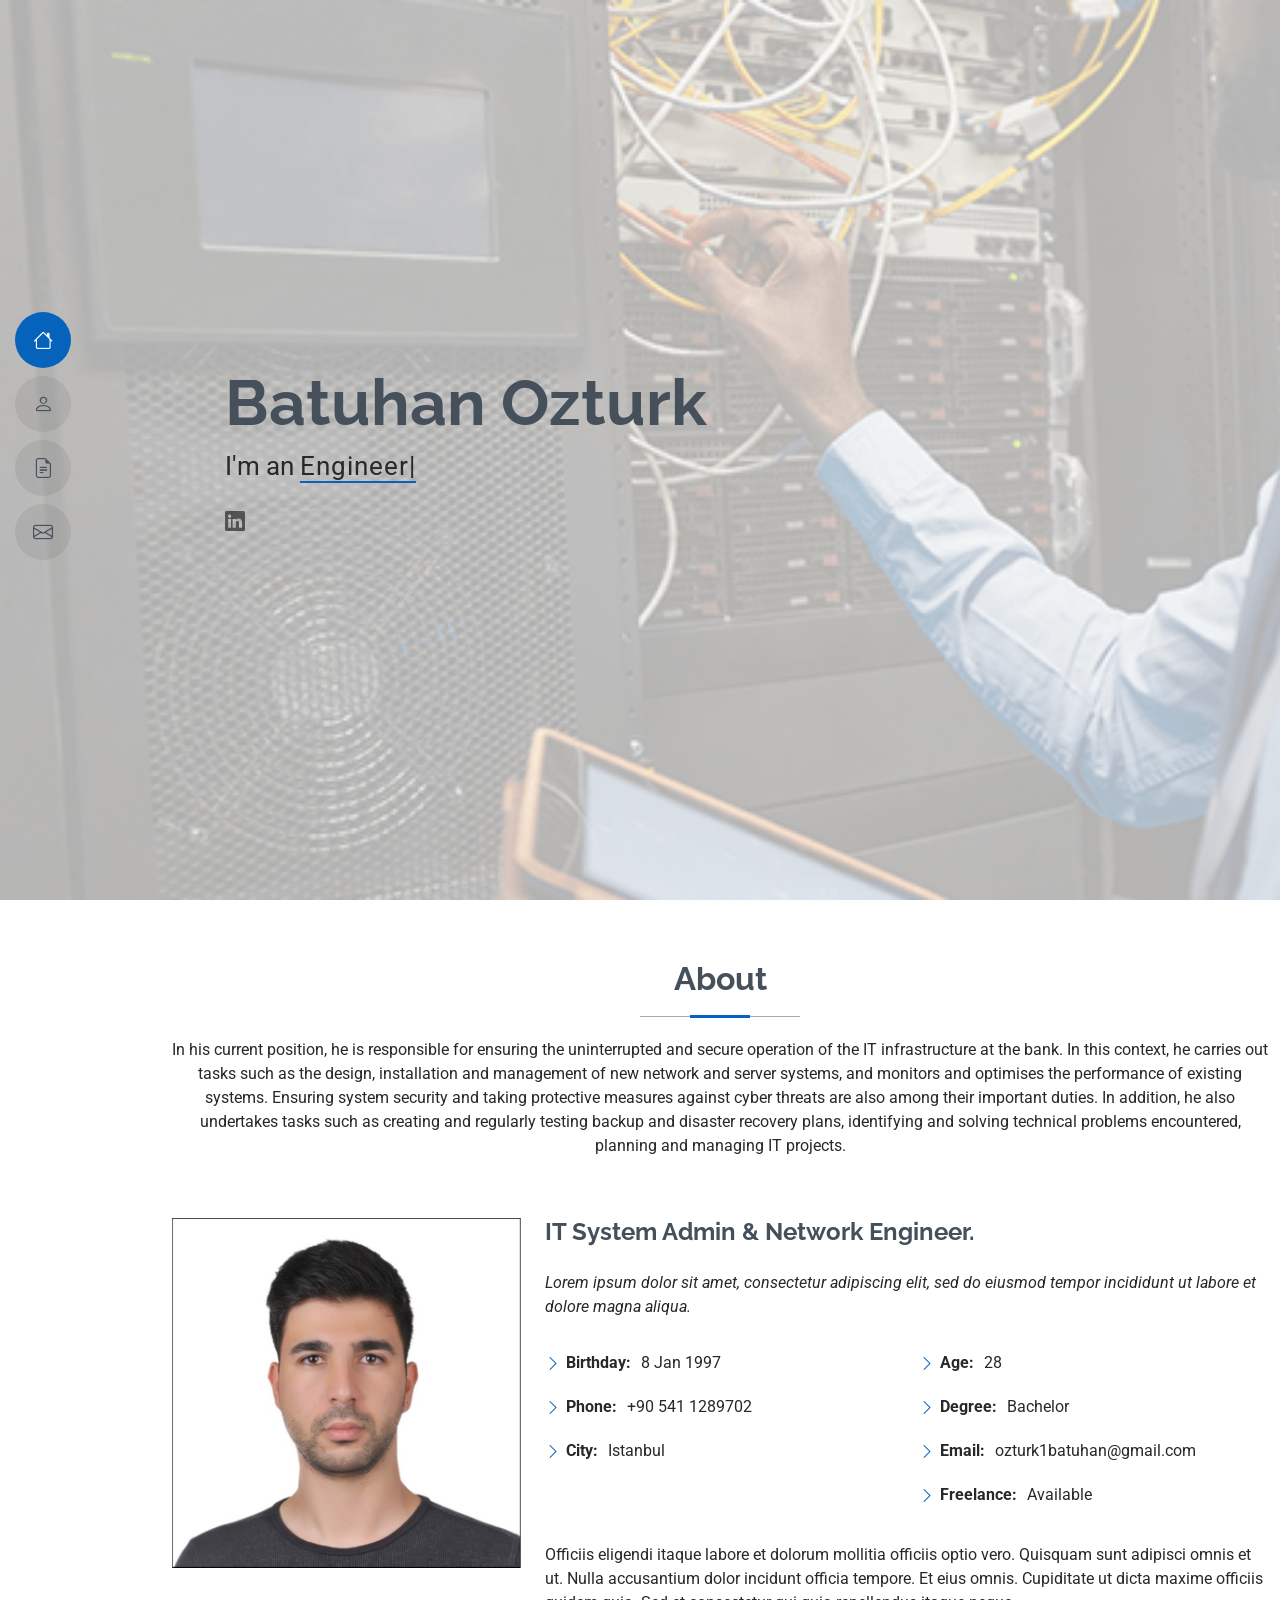
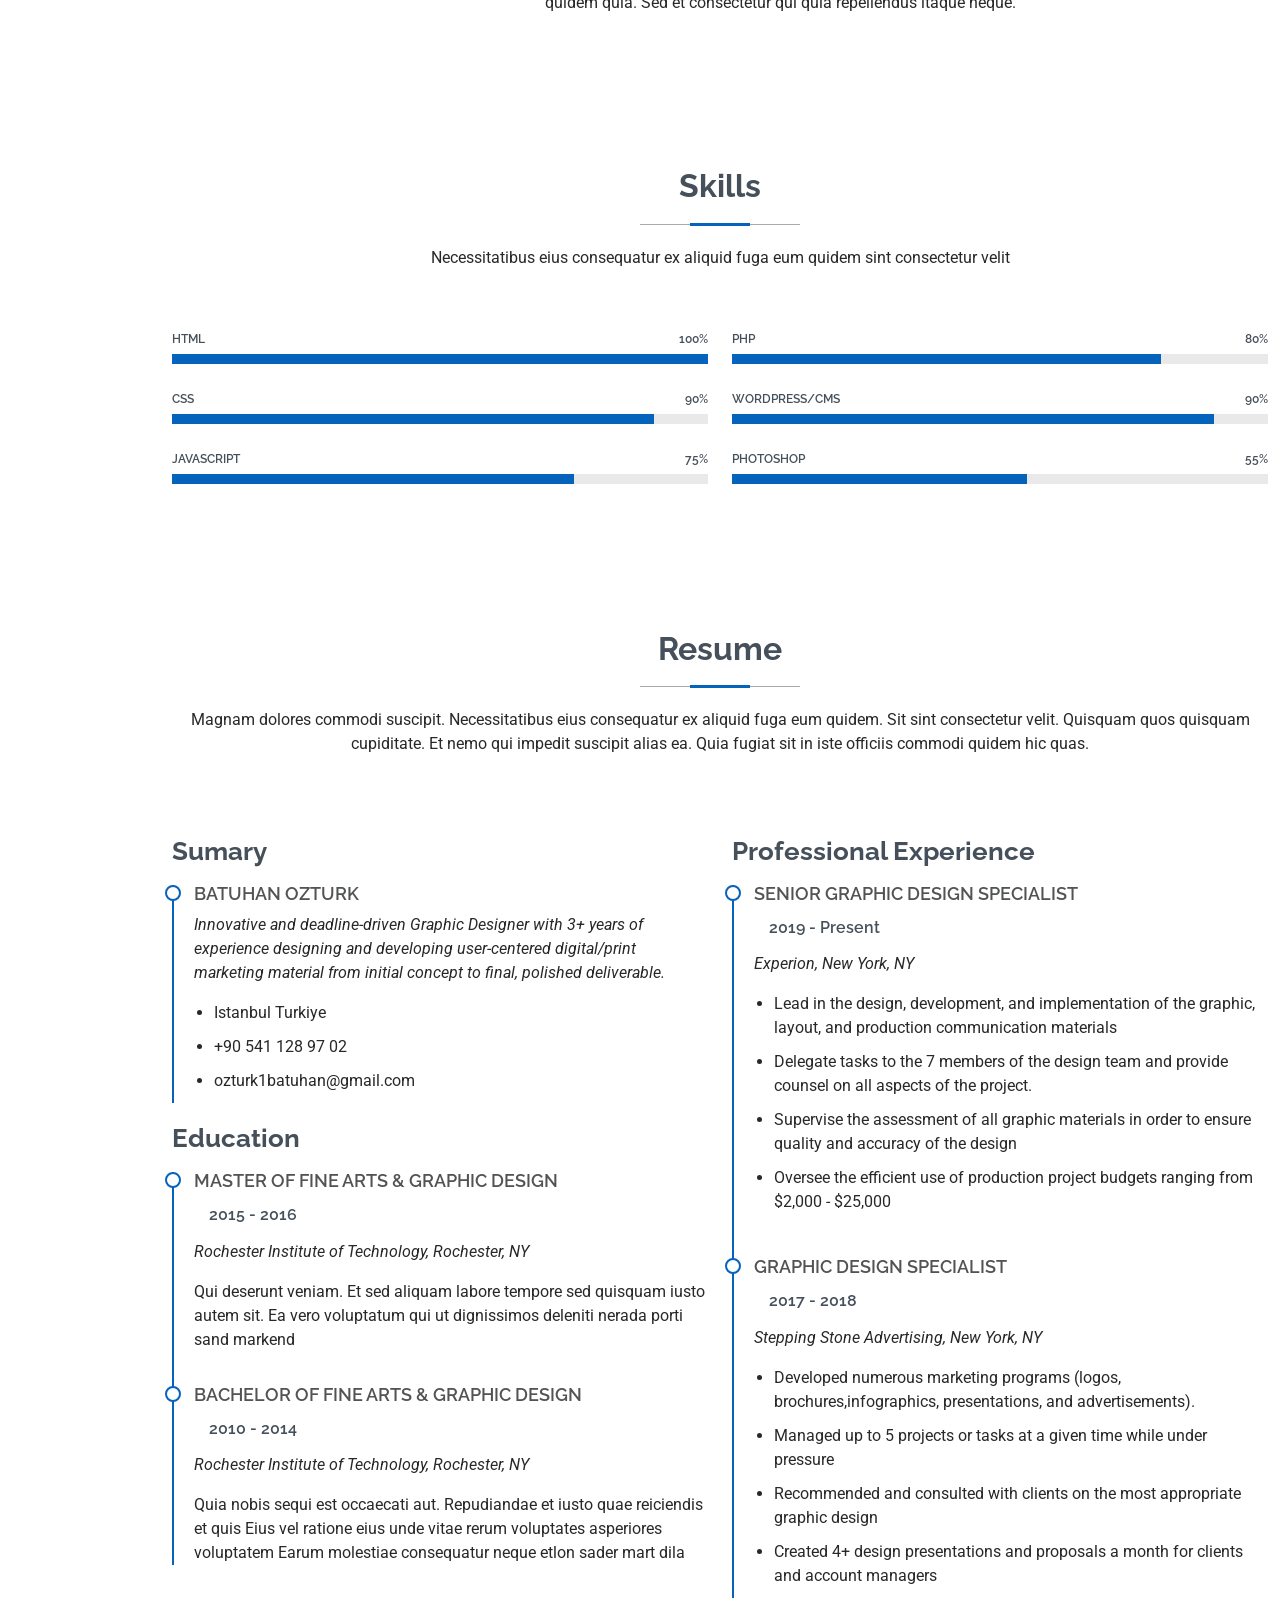
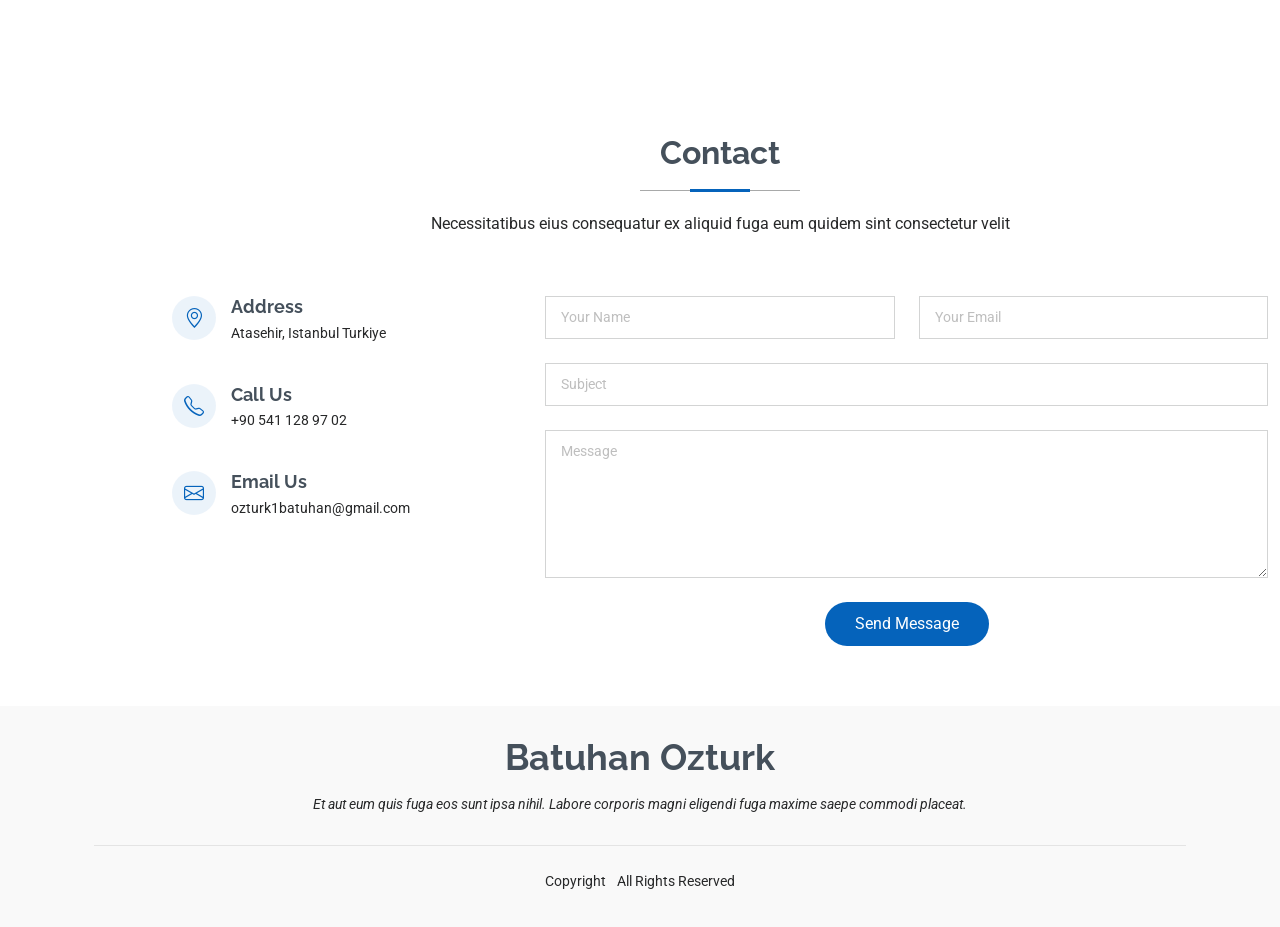
<file: index.html>
<!DOCTYPE html>
<html lang="en">

<head>
  <meta charset="utf-8">
  <meta content="width=device-width, initial-scale=1.0" name="viewport">
  <title>IResume </title>
  <meta content="" name="description">
  <meta content="" name="keywords">

  <!-- Favicons -->
  <link href="assets/img/favicon.png" rel="icon">
  <link href="assets/img/apple-touch-icon.png" rel="apple-touch-icon">

  <!-- Fonts -->
  <link href="https://fonts.googleapis.com" rel="preconnect">
  <link href="https://fonts.gstatic.com" rel="preconnect" crossorigin>
  <link href="https://fonts.googleapis.com/css2?family=Roboto:ital,wght@0,100;0,300;0,400;0,500;0,700;0,900;1,100;1,300;1,400;1,500;1,700;1,900&family=Poppins:ital,wght@0,100;0,200;0,300;0,400;0,500;0,600;0,700;0,800;0,900;1,100;1,200;1,300;1,400;1,500;1,600;1,700;1,800;1,900&family=Raleway:ital,wght@0,100;0,200;0,300;0,400;0,500;0,600;0,700;0,800;0,900;1,100;1,200;1,300;1,400;1,500;1,600;1,700;1,800;1,900&display=swap" rel="stylesheet">

  <!-- Vendor CSS Files -->
  <link href="assets/vendor/bootstrap/css/bootstrap.min.css" rel="stylesheet">
  <link href="assets/vendor/bootstrap-icons/bootstrap-icons.css" rel="stylesheet">
  <link href="assets/vendor/aos/aos.css" rel="stylesheet">
  <link href="assets/vendor/glightbox/css/glightbox.min.css" rel="stylesheet">
  <link href="assets/vendor/swiper/swiper-bundle.min.css" rel="stylesheet">

  <!-- Main CSS File -->
  <link href="assets/css/main.css" rel="stylesheet">

</head>

<body class="index-page">

  <header id="header" class="header d-flex flex-column justify-content-center">

    <i class="header-toggle d-xl-none bi bi-list"></i>

    <nav id="navmenu" class="navmenu">
      <ul>
        <li><a href="#hero" class="active"><i class="bi bi-house navicon"></i><span>Home</span></a></li>
        <li><a href="#about"><i class="bi bi-person navicon"></i><span>About</span></a></li>
        <li><a href="#resume"><i class="bi bi-file-earmark-text navicon"></i><span>Resume</span></a></li>
        <li><a href="#contact"><i class="bi bi-envelope navicon"></i><span>Contact</span></a></li>
      </ul>
    </nav>

  </header>

  <main class="main">

    <!-- Hero Section -->
    <section id="hero" class="hero section light-background">

      <img src="assets/img/hero-bg.jpg" alt="">

      <div class="container" data-aos="zoom-out">
        <div class="row justify-content-center">
          <div class="col-lg-9">
            <h2>Batuhan Ozturk</h2>
            <p>I'm an <span class="typed" data-typed-items="Engineer,IT Specialist,">IT</span><span class="typed-cursor typed-cursor--blink" aria-hidden="true"></span></p>
            <div class="social-links">
              <a href="https://www.linkedin.com/in/ozturk1batuhan/"><i class="bi bi-linkedin"></i></a>
            </div>
          </div>
        </div>
      </div>

    </section><!-- /Hero Section -->

    <!-- About Section -->
    <section id="about" class="about section">

      <!-- Section Title -->
      <div class="container section-title" data-aos="fade-up">
        <h2>About</h2>
        <p>In his current position, he is responsible for ensuring the uninterrupted and secure operation of the IT infrastructure at the bank. In this context, he carries out tasks such as the design, installation and management of new network and server systems, and monitors and optimises the performance of existing systems. Ensuring system security and taking protective measures against cyber threats are also among their important duties. In addition, he also undertakes tasks such as creating and regularly testing backup and disaster recovery plans, identifying and solving technical problems encountered, planning and managing IT projects.</p>
      </div><!-- End Section Title -->

      <div class="container" data-aos="fade-up" data-aos-delay="100">

        <div class="row gy-4 justify-content-center">
          <div class="col-lg-4">
            <img src="assets/img/profile-img.jpg" class="img-fluid" alt="">
          </div>
          <div class="col-lg-8 content">
            <h2>IT System Admin &amp; Network Engineer.</h2>
            <p class="fst-italic py-3">
              Lorem ipsum dolor sit amet, consectetur adipiscing elit, sed do eiusmod tempor incididunt ut labore et dolore
              magna aliqua.
            </p>
            <div class="row">
              <div class="col-lg-6">
                <ul>
                  <li><i class="bi bi-chevron-right"></i> <strong>Birthday:</strong> <span>8 Jan 1997</span></li>
                 <!--<li><i class="bi bi-chevron-right"></i> <strong>Website:</strong> <span>www.example.com</span></li> --> 
                  <li><i class="bi bi-chevron-right"></i> <strong>Phone:</strong> <span>+90 541 1289702</span></li>
                  <li><i class="bi bi-chevron-right"></i> <strong>City:</strong> <span>Istanbul</span></li>
                </ul>
              </div>
              <div class="col-lg-6">
                <ul>
                  <li><i class="bi bi-chevron-right"></i> <strong>Age:</strong> <span>28</span></li>
                  <li><i class="bi bi-chevron-right"></i> <strong>Degree:</strong> <span>Bachelor</span></li>
                  <li><i class="bi bi-chevron-right"></i> <strong>Email:</strong> <span>ozturk1batuhan@gmail.com</span></li>
                  <li><i class="bi bi-chevron-right"></i> <strong>Freelance:</strong> <span>Available</span></li>
                </ul>
              </div>
            </div>
            <p class="py-3">
              Officiis eligendi itaque labore et dolorum mollitia officiis optio vero. Quisquam sunt adipisci omnis et ut. Nulla accusantium dolor incidunt officia tempore. Et eius omnis.
              Cupiditate ut dicta maxime officiis quidem quia. Sed et consectetur qui quia repellendus itaque neque.
            </p>
          </div>
        </div>

      </div>

    </section><!-- /About Section -->


    <!-- Skills Section -->
    <section id="skills" class="skills section">

      <!-- Section Title -->
      <div class="container section-title" data-aos="fade-up">
        <h2>Skills</h2>
        <p>Necessitatibus eius consequatur ex aliquid fuga eum quidem sint consectetur velit</p>
      </div><!-- End Section Title -->

      <div class="container" data-aos="fade-up" data-aos-delay="100">

        <div class="row skills-content skills-animation">

          <div class="col-lg-6">

            <div class="progress">
              <span class="skill"><span>HTML</span> <i class="val">100%</i></span>
              <div class="progress-bar-wrap">
                <div class="progress-bar" role="progressbar" aria-valuenow="100" aria-valuemin="0" aria-valuemax="100"></div>
              </div>
            </div><!-- End Skills Item -->

            <div class="progress">
              <span class="skill"><span>CSS</span> <i class="val">90%</i></span>
              <div class="progress-bar-wrap">
                <div class="progress-bar" role="progressbar" aria-valuenow="90" aria-valuemin="0" aria-valuemax="100"></div>
              </div>
            </div><!-- End Skills Item -->

            <div class="progress">
              <span class="skill"><span>JavaScript</span> <i class="val">75%</i></span>
              <div class="progress-bar-wrap">
                <div class="progress-bar" role="progressbar" aria-valuenow="75" aria-valuemin="0" aria-valuemax="100"></div>
              </div>
            </div><!-- End Skills Item -->

          </div>

          <div class="col-lg-6">

            <div class="progress">
              <span class="skill"><span>PHP</span> <i class="val">80%</i></span>
              <div class="progress-bar-wrap">
                <div class="progress-bar" role="progressbar" aria-valuenow="80" aria-valuemin="0" aria-valuemax="100"></div>
              </div>
            </div><!-- End Skills Item -->

            <div class="progress">
              <span class="skill"><span>WordPress/CMS</span> <i class="val">90%</i></span>
              <div class="progress-bar-wrap">
                <div class="progress-bar" role="progressbar" aria-valuenow="90" aria-valuemin="0" aria-valuemax="100"></div>
              </div>
            </div><!-- End Skills Item -->

            <div class="progress">
              <span class="skill"><span>Photoshop</span> <i class="val">55%</i></span>
              <div class="progress-bar-wrap">
                <div class="progress-bar" role="progressbar" aria-valuenow="55" aria-valuemin="0" aria-valuemax="100"></div>
              </div>
            </div><!-- End Skills Item -->

          </div>

        </div>

      </div>

    </section><!-- /Skills Section -->

    <!-- Resume Section -->
    <section id="resume" class="resume section">

      <!-- Section Title -->
      <div class="container section-title" data-aos="fade-up">
        <h2>Resume</h2>
        <p>Magnam dolores commodi suscipit. Necessitatibus eius consequatur ex aliquid fuga eum quidem. Sit sint consectetur velit. Quisquam quos quisquam cupiditate. Et nemo qui impedit suscipit alias ea. Quia fugiat sit in iste officiis commodi quidem hic quas.</p>
      </div><!-- End Section Title -->

      <div class="container">

        <div class="row">

          <div class="col-lg-6" data-aos="fade-up" data-aos-delay="100">
            <h3 class="resume-title">Sumary</h3>

            <div class="resume-item pb-0">
              <h4>Batuhan Ozturk</h4>
              <p><em>Innovative and deadline-driven Graphic Designer with 3+ years of experience designing and developing user-centered digital/print marketing material from initial concept to final, polished deliverable.</em></p>
              <ul>
                <li>Istanbul Turkiye</li>
                <li>+90 541 128 97 02</li>
                <li>ozturk1batuhan@gmail.com</li>
              </ul>
            </div><!-- Edn Resume Item -->

            <h3 class="resume-title">Education</h3>
            <div class="resume-item">
              <h4>Master of Fine Arts &amp; Graphic Design</h4>
              <h5>2015 - 2016</h5>
              <p><em>Rochester Institute of Technology, Rochester, NY</em></p>
              <p>Qui deserunt veniam. Et sed aliquam labore tempore sed quisquam iusto autem sit. Ea vero voluptatum qui ut dignissimos deleniti nerada porti sand markend</p>
            </div><!-- Edn Resume Item -->

            <div class="resume-item">
              <h4>Bachelor of Fine Arts &amp; Graphic Design</h4>
              <h5>2010 - 2014</h5>
              <p><em>Rochester Institute of Technology, Rochester, NY</em></p>
              <p>Quia nobis sequi est occaecati aut. Repudiandae et iusto quae reiciendis et quis Eius vel ratione eius unde vitae rerum voluptates asperiores voluptatem Earum molestiae consequatur neque etlon sader mart dila</p>
            </div><!-- Edn Resume Item -->

          </div>

          <div class="col-lg-6" data-aos="fade-up" data-aos-delay="200">
            <h3 class="resume-title">Professional Experience</h3>
            <div class="resume-item">
              <h4>Senior graphic design specialist</h4>
              <h5>2019 - Present</h5>
              <p><em>Experion, New York, NY </em></p>
              <ul>
                <li>Lead in the design, development, and implementation of the graphic, layout, and production communication materials</li>
                <li>Delegate tasks to the 7 members of the design team and provide counsel on all aspects of the project. </li>
                <li>Supervise the assessment of all graphic materials in order to ensure quality and accuracy of the design</li>
                <li>Oversee the efficient use of production project budgets ranging from $2,000 - $25,000</li>
              </ul>
            </div><!-- Edn Resume Item -->

            <div class="resume-item">
              <h4>Graphic design specialist</h4>
              <h5>2017 - 2018</h5>
              <p><em>Stepping Stone Advertising, New York, NY</em></p>
              <ul>
                <li>Developed numerous marketing programs (logos, brochures,infographics, presentations, and advertisements).</li>
                <li>Managed up to 5 projects or tasks at a given time while under pressure</li>
                <li>Recommended and consulted with clients on the most appropriate graphic design</li>
                <li>Created 4+ design presentations and proposals a month for clients and account managers</li>
              </ul>
            </div><!-- Edn Resume Item -->

          </div>

        </div>

      </div>

    </section><!-- /Resume Section -->

  

    <!-- Contact Section -->
    <section id="contact" class="contact section">

      <!-- Section Title -->
      <div class="container section-title" data-aos="fade-up">
        <h2>Contact</h2>
        <p>Necessitatibus eius consequatur ex aliquid fuga eum quidem sint consectetur velit</p>
      </div><!-- End Section Title -->

      <div class="container" data-aos="fade" data-aos-delay="100">

        <div class="row gy-4">

          <div class="col-lg-4">
            <div class="info-item d-flex" data-aos="fade-up" data-aos-delay="200">
              <i class="bi bi-geo-alt flex-shrink-0"></i>
              <div>
                <h3>Address</h3>
                <p>Atasehir, Istanbul Turkiye</p>
              </div>
            </div><!-- End Info Item -->

            <div class="info-item d-flex" data-aos="fade-up" data-aos-delay="300">
              <i class="bi bi-telephone flex-shrink-0"></i>
              <div>
                <h3>Call Us</h3>
                <p>+90 541 128 97 02</p>
              </div>
            </div><!-- End Info Item -->

            <div class="info-item d-flex" data-aos="fade-up" data-aos-delay="400">
              <i class="bi bi-envelope flex-shrink-0"></i>
              <div>
                <h3>Email Us</h3>
                <p>ozturk1batuhan@gmail.com</p>
              </div>
            </div><!-- End Info Item -->

          </div>

          <div class="col-lg-8">
            <form action="forms/contact.php" method="post" class="php-email-form" data-aos="fade-up" data-aos-delay="200">
              <div class="row gy-4">

                <div class="col-md-6">
                  <input type="text" name="name" class="form-control" placeholder="Your Name" required="">
                </div>

                <div class="col-md-6 ">
                  <input type="email" class="form-control" name="email" placeholder="Your Email" required="">
                </div>

                <div class="col-md-12">
                  <input type="text" class="form-control" name="subject" placeholder="Subject" required="">
                </div>

                <div class="col-md-12">
                  <textarea class="form-control" name="message" rows="6" placeholder="Message" required=""></textarea>
                </div>

                <div class="col-md-12 text-center">
                  <div class="loading">Loading</div>
                  <div class="error-message"></div>
                  <div class="sent-message">Your message has been sent. Thank you!</div>

                  <button type="submit">Send Message</button>
                </div>

              </div>
            </form>
          </div><!-- End Contact Form -->

        </div>

      </div>

    </section><!-- /Contact Section -->

  </main>

  <footer id="footer" class="footer position-relative light-background">
    <div class="container">
      <h3 class="sitename">Batuhan Ozturk</h3>
      <p>Et aut eum quis fuga eos sunt ipsa nihil. Labore corporis magni eligendi fuga maxime saepe commodi placeat.</p>
      <div class="container">
        <div class="copyright">
          <span>Copyright</span> <strong class="px-1 sitename"></strong> <span>All Rights Reserved</span>
        </div>
        <div class="credits">
        </div>
      </div>
    </div>
  </footer>

  <!-- Scroll Top -->
  <a href="#" id="scroll-top" class="scroll-top d-flex align-items-center justify-content-center"><i class="bi bi-arrow-up-short"></i></a>

  <!-- Preloader -->
  <div id="preloader"></div>

  <!-- Vendor JS Files -->
  <script src="assets/vendor/bootstrap/js/bootstrap.bundle.min.js"></script>
  <script src="assets/vendor/php-email-form/validate.js"></script>
  <script src="assets/vendor/aos/aos.js"></script>
  <script src="assets/vendor/typed.js/typed.umd.js"></script>
  <script src="assets/vendor/purecounter/purecounter_vanilla.js"></script>
  <script src="assets/vendor/waypoints/noframework.waypoints.js"></script>
  <script src="assets/vendor/glightbox/js/glightbox.min.js"></script>
  <script src="assets/vendor/imagesloaded/imagesloaded.pkgd.min.js"></script>
  <script src="assets/vendor/isotope-layout/isotope.pkgd.min.js"></script>
  <script src="assets/vendor/swiper/swiper-bundle.min.js"></script>

  <!-- Main JS File -->
  <script src="assets/js/main.js"></script>

</body>

</html>
</file>
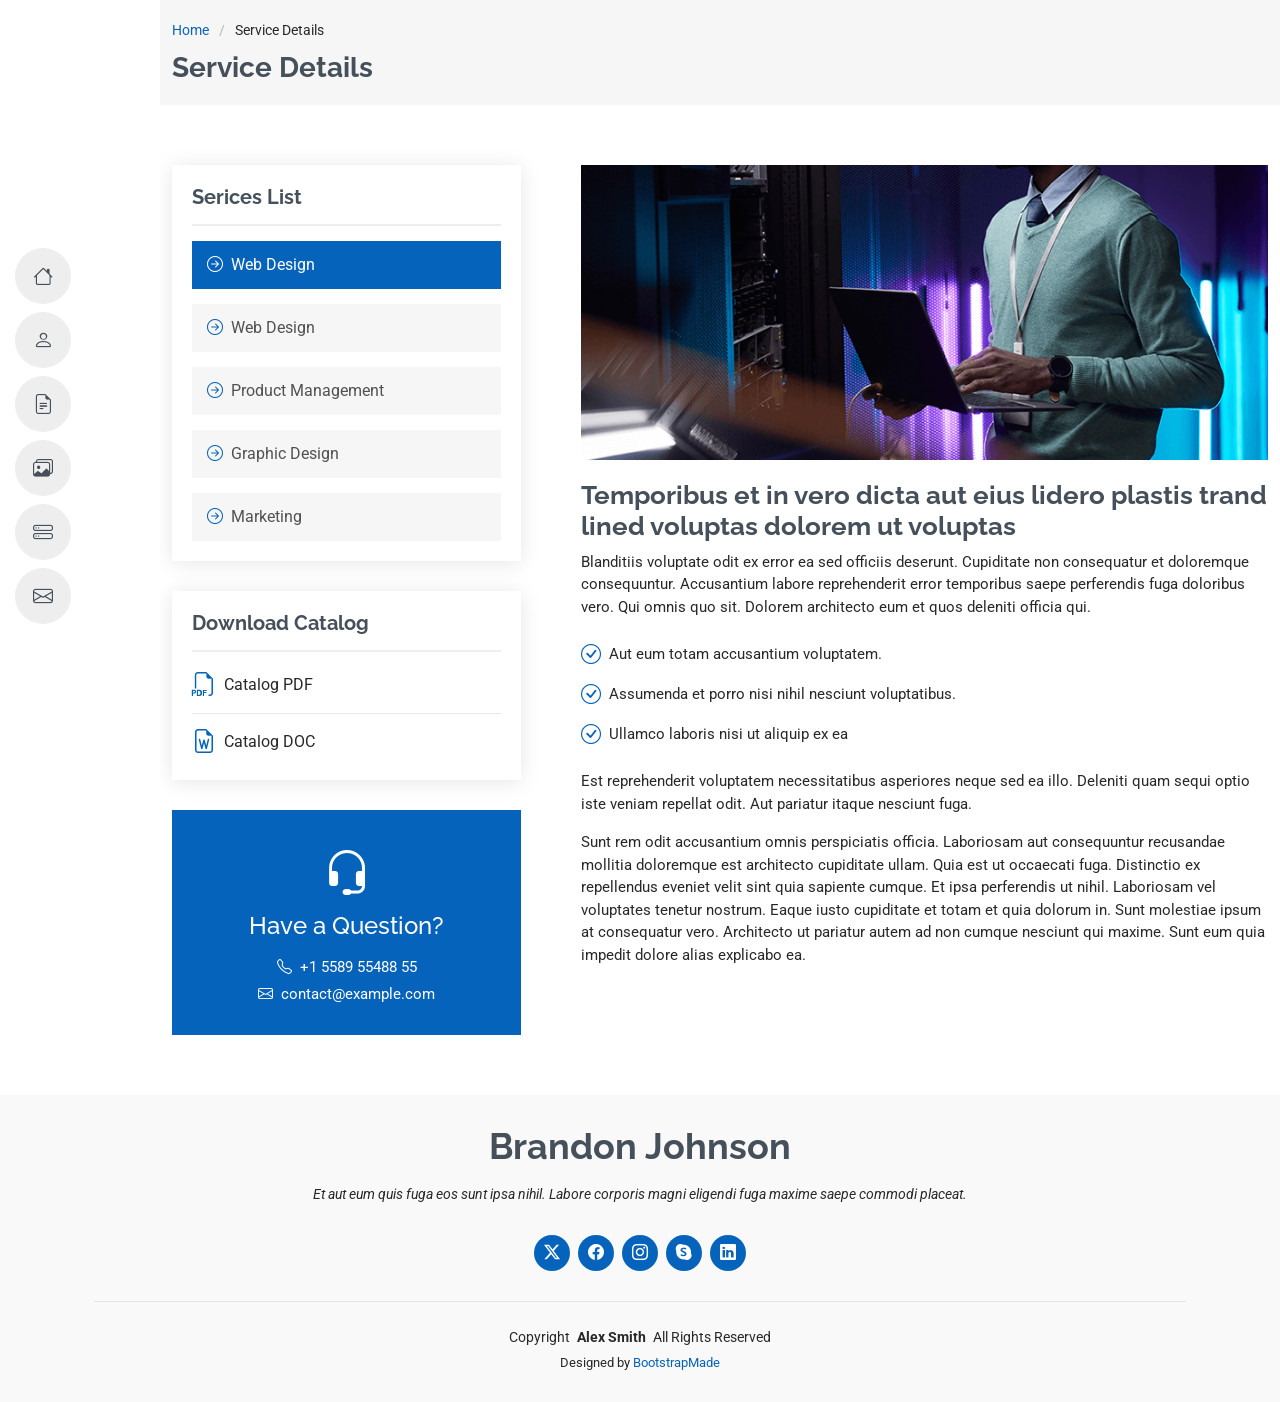
<file: service-details.html>
<!DOCTYPE html>
<html lang="en">

<head>
  <meta charset="utf-8">
  <meta content="width=device-width, initial-scale=1.0" name="viewport">
  <title>Service Details - MyResume Bootstrap Template</title>
  <meta content="" name="description">
  <meta content="" name="keywords">

  <!-- Favicons -->
  <link href="assets/img/favicon.png" rel="icon">
  <link href="assets/img/apple-touch-icon.png" rel="apple-touch-icon">

  <!-- Fonts -->
  <link href="https://fonts.googleapis.com" rel="preconnect">
  <link href="https://fonts.gstatic.com" rel="preconnect" crossorigin>
  <link href="https://fonts.googleapis.com/css2?family=Roboto:ital,wght@0,100;0,300;0,400;0,500;0,700;0,900;1,100;1,300;1,400;1,500;1,700;1,900&family=Poppins:ital,wght@0,100;0,200;0,300;0,400;0,500;0,600;0,700;0,800;0,900;1,100;1,200;1,300;1,400;1,500;1,600;1,700;1,800;1,900&family=Raleway:ital,wght@0,100;0,200;0,300;0,400;0,500;0,600;0,700;0,800;0,900;1,100;1,200;1,300;1,400;1,500;1,600;1,700;1,800;1,900&display=swap" rel="stylesheet">

  <!-- Vendor CSS Files -->
  <link href="assets/vendor/bootstrap/css/bootstrap.min.css" rel="stylesheet">
  <link href="assets/vendor/bootstrap-icons/bootstrap-icons.css" rel="stylesheet">
  <link href="assets/vendor/aos/aos.css" rel="stylesheet">
  <link href="assets/vendor/glightbox/css/glightbox.min.css" rel="stylesheet">
  <link href="assets/vendor/swiper/swiper-bundle.min.css" rel="stylesheet">

  <!-- Main CSS File -->
  <link href="assets/css/main.css" rel="stylesheet">

  <!-- =======================================================
  * Template Name: MyResume
  * Template URL: https://bootstrapmade.com/free-html-bootstrap-template-my-resume/
  * Updated: Jun 29 2024 with Bootstrap v5.3.3
  * Author: BootstrapMade.com
  * License: https://bootstrapmade.com/license/
  ======================================================== -->
</head>

<body class="service-details-page">

  <header id="header" class="header d-flex flex-column justify-content-center">

    <i class="header-toggle d-xl-none bi bi-list"></i>

    <nav id="navmenu" class="navmenu">
      <ul>
        <li><a href="#hero"><i class="bi bi-house navicon"></i><span>Home</span></a></li>
        <li><a href="#about"><i class="bi bi-person navicon"></i><span>About</span></a></li>
        <li><a href="#resume"><i class="bi bi-file-earmark-text navicon"></i><span>Resume</span></a></li>
        <li><a href="#portfolio"><i class="bi bi-images navicon"></i><span>Portfolio</span></a></li>
        <li><a href="#services"><i class="bi bi-hdd-stack navicon"></i><span>Services</span></a></li>
        <li><a href="#contact"><i class="bi bi-envelope navicon"></i><span>Contact</span></a></li>
      </ul>
    </nav>

  </header>

  <main class="main">

    <!-- Page Title -->
    <div class="page-title" data-aos="fade">
      <div class="container">
        <nav class="breadcrumbs">
          <ol>
            <li><a href="index.html">Home</a></li>
            <li class="current">Service Details</li>
          </ol>
        </nav>
        <h1>Service Details</h1>
      </div>
    </div><!-- End Page Title -->

    <!-- Service Details Section -->
    <section id="service-details" class="service-details section">

      <div class="container">

        <div class="row gy-5">

          <div class="col-lg-4" data-aos="fade-up" data-aos-delay="100">

            <div class="service-box">
              <h4>Serices List</h4>
              <div class="services-list">
                <a href="#" class="active"><i class="bi bi-arrow-right-circle"></i><span>Web Design</span></a>
                <a href="#"><i class="bi bi-arrow-right-circle"></i><span>Web Design</span></a>
                <a href="#"><i class="bi bi-arrow-right-circle"></i><span>Product Management</span></a>
                <a href="#"><i class="bi bi-arrow-right-circle"></i><span>Graphic Design</span></a>
                <a href="#"><i class="bi bi-arrow-right-circle"></i><span>Marketing</span></a>
              </div>
            </div><!-- End Services List -->

            <div class="service-box">
              <h4>Download Catalog</h4>
              <div class="download-catalog">
                <a href="#"><i class="bi bi-filetype-pdf"></i><span>Catalog PDF</span></a>
                <a href="#"><i class="bi bi-file-earmark-word"></i><span>Catalog DOC</span></a>
              </div>
            </div><!-- End Services List -->

            <div class="help-box d-flex flex-column justify-content-center align-items-center">
              <i class="bi bi-headset help-icon"></i>
              <h4>Have a Question?</h4>
              <p class="d-flex align-items-center mt-2 mb-0"><i class="bi bi-telephone me-2"></i> <span>+1 5589 55488 55</span></p>
              <p class="d-flex align-items-center mt-1 mb-0"><i class="bi bi-envelope me-2"></i> <a href="mailto:contact@example.com">contact@example.com</a></p>
            </div>

          </div>

          <div class="col-lg-8 ps-lg-5" data-aos="fade-up" data-aos-delay="200">
            <img src="assets/img/services.jpg" alt="" class="img-fluid services-img">
            <h3>Temporibus et in vero dicta aut eius lidero plastis trand lined voluptas dolorem ut voluptas</h3>
            <p>
              Blanditiis voluptate odit ex error ea sed officiis deserunt. Cupiditate non consequatur et doloremque consequuntur. Accusantium labore reprehenderit error temporibus saepe perferendis fuga doloribus vero. Qui omnis quo sit. Dolorem architecto eum et quos deleniti officia qui.
            </p>
            <ul>
              <li><i class="bi bi-check-circle"></i> <span>Aut eum totam accusantium voluptatem.</span></li>
              <li><i class="bi bi-check-circle"></i> <span>Assumenda et porro nisi nihil nesciunt voluptatibus.</span></li>
              <li><i class="bi bi-check-circle"></i> <span>Ullamco laboris nisi ut aliquip ex ea</span></li>
            </ul>
            <p>
              Est reprehenderit voluptatem necessitatibus asperiores neque sed ea illo. Deleniti quam sequi optio iste veniam repellat odit. Aut pariatur itaque nesciunt fuga.
            </p>
            <p>
              Sunt rem odit accusantium omnis perspiciatis officia. Laboriosam aut consequuntur recusandae mollitia doloremque est architecto cupiditate ullam. Quia est ut occaecati fuga. Distinctio ex repellendus eveniet velit sint quia sapiente cumque. Et ipsa perferendis ut nihil. Laboriosam vel voluptates tenetur nostrum. Eaque iusto cupiditate et totam et quia dolorum in. Sunt molestiae ipsum at consequatur vero. Architecto ut pariatur autem ad non cumque nesciunt qui maxime. Sunt eum quia impedit dolore alias explicabo ea.
            </p>
          </div>

        </div>

      </div>

    </section><!-- /Service Details Section -->

  </main>

  <footer id="footer" class="footer position-relative light-background">
    <div class="container">
      <h3 class="sitename">Brandon Johnson</h3>
      <p>Et aut eum quis fuga eos sunt ipsa nihil. Labore corporis magni eligendi fuga maxime saepe commodi placeat.</p>
      <div class="social-links d-flex justify-content-center">
        <a href=""><i class="bi bi-twitter-x"></i></a>
        <a href=""><i class="bi bi-facebook"></i></a>
        <a href=""><i class="bi bi-instagram"></i></a>
        <a href=""><i class="bi bi-skype"></i></a>
        <a href=""><i class="bi bi-linkedin"></i></a>
      </div>
      <div class="container">
        <div class="copyright">
          <span>Copyright</span> <strong class="px-1 sitename">Alex Smith</strong> <span>All Rights Reserved</span>
        </div>
        <div class="credits">
          <!-- All the links in the footer should remain intact. -->
          <!-- You can delete the links only if you've purchased the pro version. -->
          <!-- Licensing information: https://bootstrapmade.com/license/ -->
          <!-- Purchase the pro version with working PHP/AJAX contact form: [buy-url] -->
          Designed by <a href="https://bootstrapmade.com/">BootstrapMade</a>
        </div>
      </div>
    </div>
  </footer>

  <!-- Scroll Top -->
  <a href="#" id="scroll-top" class="scroll-top d-flex align-items-center justify-content-center"><i class="bi bi-arrow-up-short"></i></a>

  <!-- Preloader -->
  <div id="preloader"></div>

  <!-- Vendor JS Files -->
  <script src="assets/vendor/bootstrap/js/bootstrap.bundle.min.js"></script>
  <script src="assets/vendor/php-email-form/validate.js"></script>
  <script src="assets/vendor/aos/aos.js"></script>
  <script src="assets/vendor/typed.js/typed.umd.js"></script>
  <script src="assets/vendor/purecounter/purecounter_vanilla.js"></script>
  <script src="assets/vendor/waypoints/noframework.waypoints.js"></script>
  <script src="assets/vendor/glightbox/js/glightbox.min.js"></script>
  <script src="assets/vendor/imagesloaded/imagesloaded.pkgd.min.js"></script>
  <script src="assets/vendor/isotope-layout/isotope.pkgd.min.js"></script>
  <script src="assets/vendor/swiper/swiper-bundle.min.js"></script>

  <!-- Main JS File -->
  <script src="assets/js/main.js"></script>

</body>

</html>
</file>
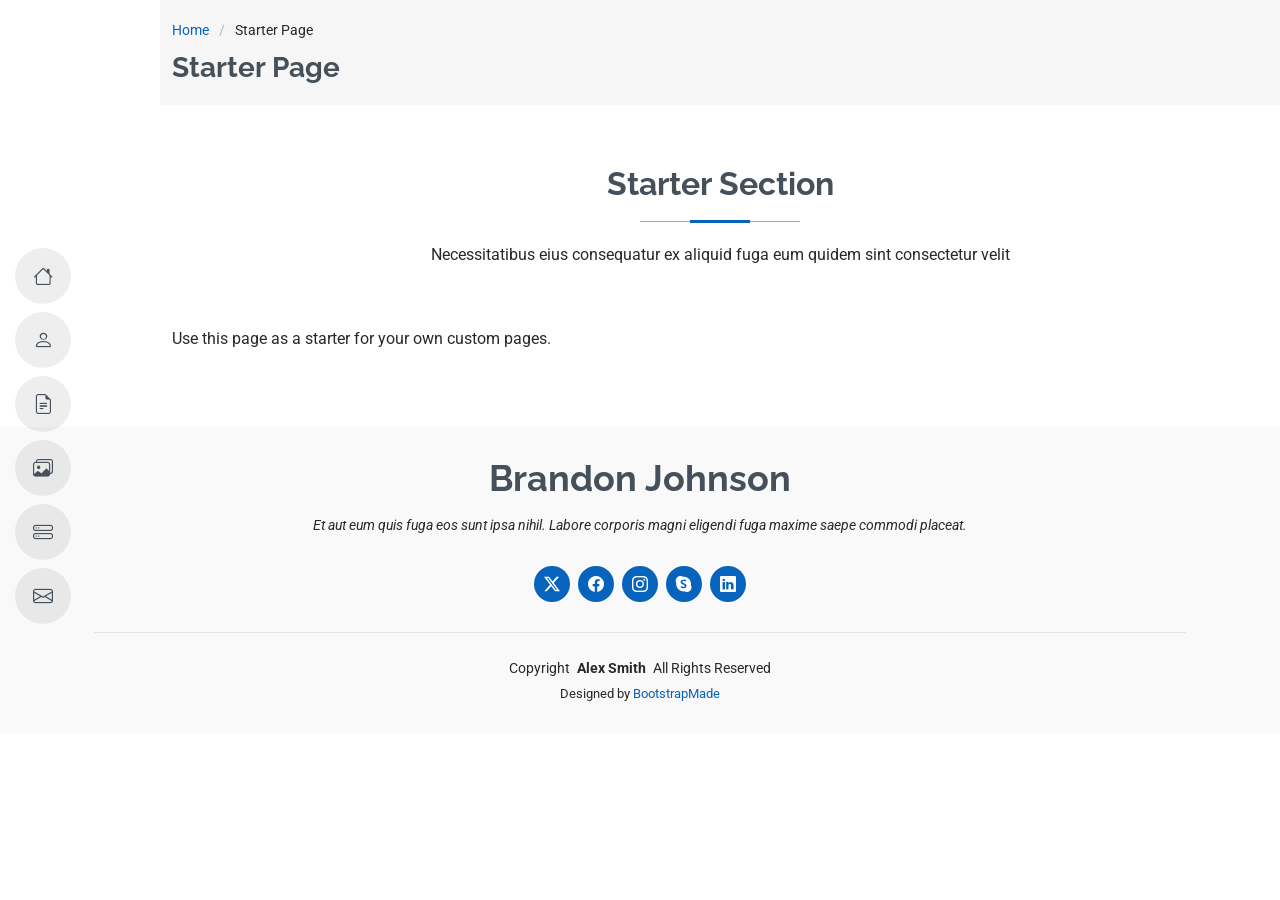
<file: starter-page.html>
<!DOCTYPE html>
<html lang="en">

<head>
  <meta charset="utf-8">
  <meta content="width=device-width, initial-scale=1.0" name="viewport">
  <title>Starter Page - MyResume Bootstrap Template</title>
  <meta content="" name="description">
  <meta content="" name="keywords">

  <!-- Favicons -->
  <link href="assets/img/favicon.png" rel="icon">
  <link href="assets/img/apple-touch-icon.png" rel="apple-touch-icon">

  <!-- Fonts -->
  <link href="https://fonts.googleapis.com" rel="preconnect">
  <link href="https://fonts.gstatic.com" rel="preconnect" crossorigin>
  <link href="https://fonts.googleapis.com/css2?family=Roboto:ital,wght@0,100;0,300;0,400;0,500;0,700;0,900;1,100;1,300;1,400;1,500;1,700;1,900&family=Poppins:ital,wght@0,100;0,200;0,300;0,400;0,500;0,600;0,700;0,800;0,900;1,100;1,200;1,300;1,400;1,500;1,600;1,700;1,800;1,900&family=Raleway:ital,wght@0,100;0,200;0,300;0,400;0,500;0,600;0,700;0,800;0,900;1,100;1,200;1,300;1,400;1,500;1,600;1,700;1,800;1,900&display=swap" rel="stylesheet">

  <!-- Vendor CSS Files -->
  <link href="assets/vendor/bootstrap/css/bootstrap.min.css" rel="stylesheet">
  <link href="assets/vendor/bootstrap-icons/bootstrap-icons.css" rel="stylesheet">
  <link href="assets/vendor/aos/aos.css" rel="stylesheet">
  <link href="assets/vendor/glightbox/css/glightbox.min.css" rel="stylesheet">
  <link href="assets/vendor/swiper/swiper-bundle.min.css" rel="stylesheet">

  <!-- Main CSS File -->
  <link href="assets/css/main.css" rel="stylesheet">

  <!-- =======================================================
  * Template Name: MyResume
  * Template URL: https://bootstrapmade.com/free-html-bootstrap-template-my-resume/
  * Updated: Jun 29 2024 with Bootstrap v5.3.3
  * Author: BootstrapMade.com
  * License: https://bootstrapmade.com/license/
  ======================================================== -->
</head>

<body class="starter-page-page">

  <header id="header" class="header d-flex flex-column justify-content-center">

    <i class="header-toggle d-xl-none bi bi-list"></i>

    <nav id="navmenu" class="navmenu">
      <ul>
        <li><a href="#hero"><i class="bi bi-house navicon"></i><span>Home</span></a></li>
        <li><a href="#about"><i class="bi bi-person navicon"></i><span>About</span></a></li>
        <li><a href="#resume"><i class="bi bi-file-earmark-text navicon"></i><span>Resume</span></a></li>
        <li><a href="#portfolio"><i class="bi bi-images navicon"></i><span>Portfolio</span></a></li>
        <li><a href="#services"><i class="bi bi-hdd-stack navicon"></i><span>Services</span></a></li>
        <li><a href="#contact"><i class="bi bi-envelope navicon"></i><span>Contact</span></a></li>
      </ul>
    </nav>

  </header>

  <main class="main">

    <!-- Page Title -->
    <div class="page-title" data-aos="fade">
      <div class="container">
        <nav class="breadcrumbs">
          <ol>
            <li><a href="index.html">Home</a></li>
            <li class="current">Starter Page</li>
          </ol>
        </nav>
        <h1>Starter Page</h1>
      </div>
    </div><!-- End Page Title -->

    <!-- Starter Section Section -->
    <section id="starter-section" class="starter-section section">

      <!-- Section Title -->
      <div class="container section-title" data-aos="fade-up">
        <h2>Starter Section</h2>
        <p>Necessitatibus eius consequatur ex aliquid fuga eum quidem sint consectetur velit</p>
      </div><!-- End Section Title -->

      <div class="container" data-aos="fade-up">
        <p>Use this page as a starter for your own custom pages.</p>
      </div>

    </section><!-- /Starter Section Section -->

  </main>

  <footer id="footer" class="footer position-relative light-background">
    <div class="container">
      <h3 class="sitename">Brandon Johnson</h3>
      <p>Et aut eum quis fuga eos sunt ipsa nihil. Labore corporis magni eligendi fuga maxime saepe commodi placeat.</p>
      <div class="social-links d-flex justify-content-center">
        <a href=""><i class="bi bi-twitter-x"></i></a>
        <a href=""><i class="bi bi-facebook"></i></a>
        <a href=""><i class="bi bi-instagram"></i></a>
        <a href=""><i class="bi bi-skype"></i></a>
        <a href=""><i class="bi bi-linkedin"></i></a>
      </div>
      <div class="container">
        <div class="copyright">
          <span>Copyright</span> <strong class="px-1 sitename">Alex Smith</strong> <span>All Rights Reserved</span>
        </div>
        <div class="credits">
          <!-- All the links in the footer should remain intact. -->
          <!-- You can delete the links only if you've purchased the pro version. -->
          <!-- Licensing information: https://bootstrapmade.com/license/ -->
          <!-- Purchase the pro version with working PHP/AJAX contact form: [buy-url] -->
          Designed by <a href="https://bootstrapmade.com/">BootstrapMade</a>
        </div>
      </div>
    </div>
  </footer>

  <!-- Scroll Top -->
  <a href="#" id="scroll-top" class="scroll-top d-flex align-items-center justify-content-center"><i class="bi bi-arrow-up-short"></i></a>

  <!-- Preloader -->
  <div id="preloader"></div>

  <!-- Vendor JS Files -->
  <script src="assets/vendor/bootstrap/js/bootstrap.bundle.min.js"></script>
  <script src="assets/vendor/php-email-form/validate.js"></script>
  <script src="assets/vendor/aos/aos.js"></script>
  <script src="assets/vendor/typed.js/typed.umd.js"></script>
  <script src="assets/vendor/purecounter/purecounter_vanilla.js"></script>
  <script src="assets/vendor/waypoints/noframework.waypoints.js"></script>
  <script src="assets/vendor/glightbox/js/glightbox.min.js"></script>
  <script src="assets/vendor/imagesloaded/imagesloaded.pkgd.min.js"></script>
  <script src="assets/vendor/isotope-layout/isotope.pkgd.min.js"></script>
  <script src="assets/vendor/swiper/swiper-bundle.min.js"></script>

  <!-- Main JS File -->
  <script src="assets/js/main.js"></script>

</body>

</html>
</file>
<file: assets/css/main.css>
/**
* Template Name: MyResume
* Template URL: https://bootstrapmade.com/free-html-bootstrap-template-my-resume/
* Updated: Jun 29 2024 with Bootstrap v5.3.3
* Author: BootstrapMade.com
* License: https://bootstrapmade.com/license/
*/

/*--------------------------------------------------------------
# Font & Color Variables
# Help: https://bootstrapmade.com/color-system/
--------------------------------------------------------------*/
/* Fonts */
:root {
  --default-font: "Roboto",  system-ui, -apple-system, "Segoe UI", Roboto, "Helvetica Neue", Arial, "Noto Sans", "Liberation Sans", sans-serif, "Apple Color Emoji", "Segoe UI Emoji", "Segoe UI Symbol", "Noto Color Emoji";
  --heading-font: "Raleway",  sans-serif;
  --nav-font: "Poppins",  sans-serif;
}

/* Global Colors - The following color variables are used throughout the website. Updating them here will change the color scheme of the entire website */
:root { 
  --background-color: #ffffff; /* Background color for the entire website, including individual sections */
  --default-color: #272829; /* Default color used for the majority of the text content across the entire website */
  --heading-color: #45505b; /* Color for headings, subheadings and title throughout the website */
  --accent-color: #0563bb; /* Accent color that represents your brand on the website. It's used for buttons, links, and other elements that need to stand out */
  --surface-color: #ffffff; /* The surface color is used as a background of boxed elements within sections, such as cards, icon boxes, or other elements that require a visual separation from the global background. */
  --contrast-color: #ffffff; /* Contrast color for text, ensuring readability against backgrounds of accent, heading, or default colors. */
}

/* Nav Menu Colors - The following color variables are used specifically for the navigation menu. They are separate from the global colors to allow for more customization options */
:root {
  --nav-color: #45505b;  /* The default color of the main navmenu links */
  --nav-hover-color: #0563bb; /* Applied to main navmenu links when they are hovered over or active */
  --nav-mobile-background-color: #ffffff; /* Used as the background color for mobile navigation menu */
  --nav-dropdown-background-color: #ffffff; /* Used as the background color for dropdown items that appear when hovering over primary navigation items */
  --nav-dropdown-color: #212529; /* Used for navigation links of the dropdown items in the navigation menu. */
  --nav-dropdown-hover-color: #0563bb; /* Similar to --nav-hover-color, this color is applied to dropdown navigation links when they are hovered over. */
}

/* Color Presets - These classes override global colors when applied to any section or element, providing reuse of the sam color scheme. */

.light-background {
  --background-color: #f9f9f9;
  --surface-color: #ffffff;
}

.dark-background {
  --background-color: #060606;
  --default-color: #ffffff;
  --heading-color: #ffffff;
  --surface-color: #252525;
  --contrast-color: #ffffff;
}

/* Smooth scroll */
:root {
  scroll-behavior: smooth;
}

/*--------------------------------------------------------------
# General Styling & Shared Classes
--------------------------------------------------------------*/
body {
  color: var(--default-color);
  background-color: var(--background-color);
  font-family: var(--default-font);
}

a {
  color: var(--accent-color);
  text-decoration: none;
  transition: 0.3s;
}

a:hover {
  color: color-mix(in srgb, var(--accent-color), transparent 25%);
  text-decoration: none;
}

h1,
h2,
h3,
h4,
h5,
h6 {
  color: var(--heading-color);
  font-family: var(--heading-font);
}

/* PHP Email Form Messages
------------------------------*/
.php-email-form .error-message {
  display: none;
  background: #df1529;
  color: #ffffff;
  text-align: left;
  padding: 15px;
  margin-bottom: 24px;
  font-weight: 600;
}

.php-email-form .sent-message {
  display: none;
  color: #ffffff;
  background: #059652;
  text-align: center;
  padding: 15px;
  margin-bottom: 24px;
  font-weight: 600;
}

.php-email-form .loading {
  display: none;
  background: var(--surface-color);
  text-align: center;
  padding: 15px;
  margin-bottom: 24px;
}

.php-email-form .loading:before {
  content: "";
  display: inline-block;
  border-radius: 50%;
  width: 24px;
  height: 24px;
  margin: 0 10px -6px 0;
  border: 3px solid var(--accent-color);
  border-top-color: var(--surface-color);
  animation: php-email-form-loading 1s linear infinite;
}

@keyframes php-email-form-loading {
  0% {
    transform: rotate(0deg);
  }

  100% {
    transform: rotate(360deg);
  }
}

/*--------------------------------------------------------------
# Global Header
--------------------------------------------------------------*/
.header {
  color: var(--default-color);
  position: fixed;
  top: 0;
  left: 0;
  bottom: 0;
  padding: 0 15px;
  transition: all ease-in-out 0.3s;
  overflow-y: auto;
  z-index: 997;
  min-width: 200px;
}

@media (max-width: 1199px) {
  .header {
    background-color: var(--background-color);
    border-right: 1px solid color-mix(in srgb, var(--default-color), transparent 90%);
    width: 300px;
    left: -100%;
  }
}

@media (min-width: 1200px) and (max-width: 1600px) {
  .header~main {
    margin-left: 160px;
  }

  .header~main .hero {
    margin-left: -160px;
    width: 100vw;
  }
}

.header.header-show {
  left: 0;
}

.header .header-toggle {
  color: var(--contrast-color);
  background-color: var(--accent-color);
  font-size: 22px;
  display: flex;
  align-items: center;
  justify-content: center;
  width: 40px;
  height: 40px;
  border-radius: 50%;
  cursor: pointer;
  position: fixed;
  top: 15px;
  right: 15px;
  z-index: 9999;
  transition: background-color 0.3s;
}

.header .header-toggle:hover {
  color: var(--contrast-color);
  background-color: color-mix(in srgb, var(--accent-color) 90%, white 15%);
}

/*--------------------------------------------------------------
# Navigation Menu
--------------------------------------------------------------*/
.navmenu {
  padding: 0;
  z-index: 9997;
}

.navmenu ul {
  list-style: none;
  padding: 0 0 20px 0;
  margin: 0;
  width: 140px;
}

.navmenu a,
.navmenu a:focus {
  color: var(--nav-color);
  font-family: var(--nav-font);
  display: flex;
  align-items: center;
  padding: 10px 18px;
  margin-bottom: 8px;
  font-size: 15px;
  border-radius: 50px;
  background: color-mix(in srgb, var(--default-color), transparent 92%);
  height: 56px;
  width: 100%;
  overflow: hidden;
  transition: 0.3s;
}

.navmenu a i,
.navmenu a:focus i {
  font-size: 20px;
}

.navmenu a span,
.navmenu a:focus span {
  padding: 0 5px 0 7px;
}

@media (min-width: 992px) {

  .navmenu a,
  .navmenu a:focus {
    max-width: 56px;
  }

  .navmenu a span,
  .navmenu a:focus span {
    display: none;
  }
}

.navmenu a:hover,
.navmenu .active,
.navmenu .active:focus,
.navmenu li:hover>a {
  color: var(--contrast-color);
  background: var(--nav-hover-color);
}

.navmenu a:hover,
.navmenu li:hover>a {
  max-width: 100%;
  color: var(--contrast-color);
}

.navmenu a:hover span,
.navmenu li:hover>a span {
  display: block;
}

/*--------------------------------------------------------------
# Global Footer
--------------------------------------------------------------*/
.footer {
  color: var(--default-color);
  background-color: var(--background-color);
  font-size: 14px;
  text-align: center;
  padding: 30px 0;
  position: relative;
}

.footer h3 {
  font-size: 36px;
  font-weight: 700;
  position: relative;
  padding: 0;
  margin: 0 0 15px 0;
}

.footer p {
  font-size: 15;
  font-style: italic;
  padding: 0;
  margin: 0 0 30px 0;
}

.footer .social-links {
  margin: 0 0 30px 0;
}

.footer .social-links a {
  font-size: 16px;
  display: flex;
  align-items: center;
  justify-content: center;
  background: var(--accent-color);
  color: var(--contrast-color);
  line-height: 1;
  margin: 0 4px;
  border-radius: 50%;
  text-align: center;
  width: 36px;
  height: 36px;
  transition: 0.3s;
}

.footer .social-links a:hover {
  background: color-mix(in srgb, var(--accent-color), transparent 20%);
  text-decoration: none;
}

.footer .copyright {
  padding-top: 25px;
  border-top: 1px solid color-mix(in srgb, var(--default-color), transparent 90%);
}

.footer .credits {
  font-size: 13px;
  padding-top: 5px;
}

/*--------------------------------------------------------------
# Preloader
--------------------------------------------------------------*/
#preloader {
  position: fixed;
  inset: 0;
  z-index: 999999;
  overflow: hidden;
  background: var(--background-color);
  transition: all 0.6s ease-out;
}

#preloader:before {
  content: "";
  position: fixed;
  top: calc(50% - 30px);
  left: calc(50% - 30px);
  border: 6px solid #ffffff;
  border-color: var(--accent-color) transparent var(--accent-color) transparent;
  border-radius: 50%;
  width: 60px;
  height: 60px;
  animation: animate-preloader 1.5s linear infinite;
}

@keyframes animate-preloader {
  0% {
    transform: rotate(0deg);
  }

  100% {
    transform: rotate(360deg);
  }
}

/*--------------------------------------------------------------
# Scroll Top Button
--------------------------------------------------------------*/
.scroll-top {
  position: fixed;
  visibility: hidden;
  opacity: 0;
  right: 15px;
  bottom: -15px;
  z-index: 99999;
  background-color: var(--accent-color);
  width: 44px;
  height: 44px;
  border-radius: 50px;
  transition: all 0.4s;
}

.scroll-top i {
  font-size: 24px;
  color: var(--contrast-color);
  line-height: 0;
}

.scroll-top:hover {
  background-color: color-mix(in srgb, var(--accent-color), transparent 20%);
  color: var(--contrast-color);
}

.scroll-top.active {
  visibility: visible;
  opacity: 1;
  bottom: 15px;
}

/*--------------------------------------------------------------
# Disable aos animation delay on mobile devices
--------------------------------------------------------------*/
@media screen and (max-width: 768px) {
  [data-aos-delay] {
    transition-delay: 0 !important;
  }
}

/*--------------------------------------------------------------
# Global Page Titles & Breadcrumbs
--------------------------------------------------------------*/
.page-title {
  --background-color: color-mix(in srgb, var(--default-color), transparent 96%);
  color: var(--default-color);
  background-color: var(--background-color);
  padding: 20px 0;
  position: relative;
}

.page-title h1 {
  font-size: 28px;
  font-weight: 700;
  margin: 0;
}

.page-title .breadcrumbs ol {
  display: flex;
  flex-wrap: wrap;
  list-style: none;
  padding: 0 0 10px 0;
  margin: 0;
  font-size: 14px;
  font-weight: 400;
}

.page-title .breadcrumbs ol li+li {
  padding-left: 10px;
}

.page-title .breadcrumbs ol li+li::before {
  content: "/";
  display: inline-block;
  padding-right: 10px;
  color: color-mix(in srgb, var(--default-color), transparent 70%);
}

/*--------------------------------------------------------------
# Global Sections
--------------------------------------------------------------*/
section,
.section {
  color: var(--default-color);
  background-color: var(--background-color);
  padding: 60px 0;
  overflow: clip;
}

/*--------------------------------------------------------------
# Global Section Titles
--------------------------------------------------------------*/
.section-title {
  text-align: center;
  padding-bottom: 60px;
  position: relative;
}

.section-title h2 {
  font-size: 32px;
  font-weight: 700;
  margin-bottom: 20px;
  padding-bottom: 20px;
  position: relative;
}

.section-title h2:before {
  content: "";
  position: absolute;
  display: block;
  width: 160px;
  height: 1px;
  background: color-mix(in srgb, var(--default-color), transparent 60%);
  left: 0;
  right: 0;
  bottom: 1px;
  margin: auto;
}

.section-title h2::after {
  content: "";
  position: absolute;
  display: block;
  width: 60px;
  height: 3px;
  background: var(--accent-color);
  left: 0;
  right: 0;
  bottom: 0;
  margin: auto;
}

.section-title p {
  margin-bottom: 0;
}

/*--------------------------------------------------------------
# Hero Section
--------------------------------------------------------------*/
.hero {
  width: 100%;
  min-height: 100vh;
  position: relative;
  padding: 80px 0;
  display: flex;
  align-items: center;
  justify-content: center;
}

.hero img {
  position: absolute;
  inset: 0;
  display: block;
  width: 100%;
  height: 100%;
  object-fit: cover;
  z-index: 1;
}

.hero:before {
  content: "";
  background: color-mix(in srgb, var(--background-color), transparent 30%);
  position: absolute;
  inset: 0;
  z-index: 2;
}

.hero .container {
  position: relative;
  z-index: 3;
}

.hero h2 {
  margin: 0;
  font-size: 64px;
  font-weight: 700;
}

.hero p {
  margin: 5px 0 0 0;
  font-size: 26px;
}

.hero p span {
  letter-spacing: 1px;
  border-bottom: 2px solid var(--accent-color);
}

.hero .social-links {
  margin-top: 25px;
}

.hero .social-links a {
  font-size: 20px;
  display: inline-block;
  color: color-mix(in srgb, var(--default-color), transparent 30%);
  line-height: 1;
  margin-right: 20px;
  transition: 0.3s;
}

.hero .social-links a:hover {
  color: var(--accent-color);
}

@media (max-width: 768px) {
  .hero h2 {
    font-size: 32px;
  }

  .hero p {
    font-size: 20px;
  }
}

/*--------------------------------------------------------------
# About Section
--------------------------------------------------------------*/
.about .content h2 {
  font-weight: 700;
  font-size: 24px;
}

.about .content ul {
  list-style: none;
  padding: 0;
}

.about .content ul li {
  margin-bottom: 20px;
  display: flex;
  align-items: center;
}

.about .content ul strong {
  margin-right: 10px;
}

.about .content ul i {
  font-size: 16px;
  margin-right: 5px;
  color: var(--accent-color);
  line-height: 0;
}

/*--------------------------------------------------------------
# Stats Section
--------------------------------------------------------------*/
.stats i {
  background-color: var(--accent-color);
  color: var(--contrast-color);
  width: 54px;
  height: 54px;
  font-size: 24px;
  border-radius: 50px;
  display: inline-flex;
  align-items: center;
  justify-content: center;
  position: relative;
  z-index: 1;
}

.stats .stats-item {
  margin-top: 10px;
  width: 100%;
  position: relative;
  text-align: center;
  z-index: 0;
}

.stats .stats-item span {
  font-size: 36px;
  display: block;
  font-weight: 700;
  color: color-mix(in srgb, var(--default-color), transparent 20%);
}

.stats .stats-item p {
  padding: 0;
  margin: 0;
  color: color-mix(in srgb, var(--default-color), transparent 50%);
  font-size: 16px;
}

/*--------------------------------------------------------------
# Skills Section
--------------------------------------------------------------*/
.skills .progress {
  height: 60px;
  display: block;
  background: none;
  border-radius: 0;
}

.skills .progress .skill {
  color: var(--heading-color);
  padding: 0;
  margin: 0 0 6px 0;
  text-transform: uppercase;
  display: block;
  font-weight: 600;
  font-family: var(--heading-font);
}

.skills .progress .skill .val {
  float: right;
  font-style: normal;
}

.skills .progress-bar-wrap {
  background: color-mix(in srgb, var(--default-color), transparent 90%);
  height: 10px;
}

.skills .progress-bar {
  width: 1px;
  height: 10px;
  transition: 0.9s;
  background-color: var(--accent-color);
}

/*--------------------------------------------------------------
# Resume Section
--------------------------------------------------------------*/
.resume .resume-title {
  color: var(--heading-color);
  font-size: 26px;
  font-weight: 700;
  margin-top: 20px;
  margin-bottom: 20px;
}

.resume .resume-item {
  padding: 0 0 20px 20px;
  margin-top: -2px;
  border-left: 2px solid var(--accent-color);
  position: relative;
}

.resume .resume-item h4 {
  line-height: 18px;
  font-size: 18px;
  font-weight: 600;
  text-transform: uppercase;
  color: color-mix(in srgb, var(--default-color), transparent 20%);
  margin-bottom: 10px;
}

.resume .resume-item h5 {
  font-size: 16px;
  padding: 5px 15px;
  display: inline-block;
  font-weight: 600;
  margin-bottom: 10px;
}

.resume .resume-item ul {
  padding-left: 20px;
}

.resume .resume-item ul li {
  padding-bottom: 10px;
}

.resume .resume-item:last-child {
  padding-bottom: 0;
}

.resume .resume-item::before {
  content: "";
  position: absolute;
  width: 16px;
  height: 16px;
  border-radius: 50px;
  left: -9px;
  top: 0;
  background: var(--background-color);
  border: 2px solid var(--accent-color);
}

/*--------------------------------------------------------------
# Portfolio Section
--------------------------------------------------------------*/
.portfolio .portfolio-filters {
  padding: 0;
  margin: 0 auto 20px auto;
  list-style: none;
  text-align: center;
}

.portfolio .portfolio-filters li {
  cursor: pointer;
  display: inline-block;
  padding: 8px 20px 10px 20px;
  margin: 0;
  font-size: 15px;
  font-weight: 500;
  line-height: 1;
  margin-bottom: 5px;
  border-radius: 50px;
  transition: all 0.3s ease-in-out;
  font-family: var(--heading-font);
}

.portfolio .portfolio-filters li:hover,
.portfolio .portfolio-filters li.filter-active {
  color: var(--contrast-color);
  background-color: var(--accent-color);
}

.portfolio .portfolio-filters li:first-child {
  margin-left: 0;
}

.portfolio .portfolio-filters li:last-child {
  margin-right: 0;
}

@media (max-width: 575px) {
  .portfolio .portfolio-filters li {
    font-size: 14px;
    margin: 0 0 10px 0;
  }
}

.portfolio .portfolio-item {
  position: relative;
  overflow: hidden;
}

.portfolio .portfolio-item .portfolio-info {
  opacity: 0;
  position: absolute;
  left: 12px;
  right: 12px;
  bottom: -100%;
  z-index: 3;
  transition: all ease-in-out 0.5s;
  background: color-mix(in srgb, var(--background-color), transparent 10%);
  padding: 15px;
}

.portfolio .portfolio-item .portfolio-info h4 {
  font-size: 18px;
  font-weight: 600;
  padding-right: 50px;
}

.portfolio .portfolio-item .portfolio-info p {
  color: color-mix(in srgb, var(--default-color), transparent 30%);
  font-size: 14px;
  margin-bottom: 0;
  padding-right: 50px;
}

.portfolio .portfolio-item .portfolio-info .preview-link,
.portfolio .portfolio-item .portfolio-info .details-link {
  position: absolute;
  right: 50px;
  font-size: 24px;
  top: calc(50% - 14px);
  color: color-mix(in srgb, var(--default-color), transparent 30%);
  transition: 0.3s;
  line-height: 0;
}

.portfolio .portfolio-item .portfolio-info .preview-link:hover,
.portfolio .portfolio-item .portfolio-info .details-link:hover {
  color: var(--accent-color);
}

.portfolio .portfolio-item .portfolio-info .details-link {
  right: 14px;
  font-size: 28px;
}

.portfolio .portfolio-item:hover .portfolio-info {
  opacity: 1;
  bottom: 0;
}

/*--------------------------------------------------------------
# Services Section
--------------------------------------------------------------*/
.services .service-item {
  background-color: var(--surface-color);
  box-shadow: 0px 5px 90px 0px rgba(0, 0, 0, 0.1);
  height: 100%;
  padding: 60px 30px;
  text-align: center;
  transition: 0.3s;
  border-radius: 5px;
}

.services .service-item .icon {
  margin: 0 auto;
  width: 100px;
  height: 100px;
  display: flex;
  align-items: center;
  justify-content: center;
  transition: ease-in-out 0.3s;
  position: relative;
}

.services .service-item .icon i {
  font-size: 36px;
  transition: 0.5s;
  position: relative;
}

.services .service-item .icon svg {
  position: absolute;
  top: 0;
  left: 0;
}

.services .service-item .icon svg path {
  transition: 0.5s;
  fill: color-mix(in srgb, var(--default-color), transparent 95%);
}

.services .service-item h3 {
  font-weight: 700;
  margin: 10px 0 15px 0;
  font-size: 22px;
}

.services .service-item p {
  line-height: 24px;
  font-size: 14px;
  margin-bottom: 0;
}

.services .service-item:hover {
  box-shadow: 0px 5px 35px 0px rgba(0, 0, 0, 0.1);
}

.services .service-item.item-cyan i {
  color: #0dcaf0;
}

.services .service-item.item-cyan:hover .icon i {
  color: #fff;
}

.services .service-item.item-cyan:hover .icon path {
  fill: #0dcaf0;
}

.services .service-item.item-orange i {
  color: #fd7e14;
}

.services .service-item.item-orange:hover .icon i {
  color: #fff;
}

.services .service-item.item-orange:hover .icon path {
  fill: #fd7e14;
}

.services .service-item.item-teal i {
  color: #20c997;
}

.services .service-item.item-teal:hover .icon i {
  color: #fff;
}

.services .service-item.item-teal:hover .icon path {
  fill: #20c997;
}

.services .service-item.item-red i {
  color: #df1529;
}

.services .service-item.item-red:hover .icon i {
  color: #fff;
}

.services .service-item.item-red:hover .icon path {
  fill: #df1529;
}

.services .service-item.item-indigo i {
  color: #6610f2;
}

.services .service-item.item-indigo:hover .icon i {
  color: #fff;
}

.services .service-item.item-indigo:hover .icon path {
  fill: #6610f2;
}

.services .service-item.item-pink i {
  color: #f3268c;
}

.services .service-item.item-pink:hover .icon i {
  color: #fff;
}

.services .service-item.item-pink:hover .icon path {
  fill: #f3268c;
}

/*--------------------------------------------------------------
# Testimonials Section
--------------------------------------------------------------*/
.testimonials .testimonials-carousel,
.testimonials .testimonials-slider {
  overflow: hidden;
}

.testimonials .testimonial-item .testimonial-content {
  border-left: 3px solid var(--accent-color);
  padding-left: 30px;
}

.testimonials .testimonial-item .testimonial-img {
  border-radius: 50%;
  border: 4px solid var(--background-color);
  margin: 0 auto;
}

.testimonials .testimonial-item h3 {
  font-size: 20px;
  font-weight: bold;
  margin: 10px 0 5px 0;
}

.testimonials .testimonial-item h4 {
  font-size: 14px;
  color: color-mix(in srgb, var(--default-color), transparent 40%);
  margin: 0 0 10px 0;
}

.testimonials .testimonial-item .stars i {
  color: #ffc107;
  margin: 0 1px;
}

.testimonials .testimonial-item .quote-icon-left,
.testimonials .testimonial-item .quote-icon-right {
  color: color-mix(in srgb, var(--accent-color), transparent 50%);
  font-size: 26px;
  line-height: 0;
}

.testimonials .testimonial-item .quote-icon-left {
  display: inline-block;
  left: -5px;
  position: relative;
}

.testimonials .testimonial-item .quote-icon-right {
  display: inline-block;
  right: -5px;
  position: relative;
  top: 10px;
  transform: scale(-1, -1);
}

.testimonials .testimonial-item p {
  font-style: italic;
}

.testimonials .swiper-wrapper {
  height: auto;
}

.testimonials .swiper-pagination {
  margin-top: 30px;
  position: relative;
}

.testimonials .swiper-pagination .swiper-pagination-bullet {
  width: 12px;
  height: 12px;
  background-color: color-mix(in srgb, var(--default-color), transparent 85%);
  opacity: 1;
}

.testimonials .swiper-pagination .swiper-pagination-bullet-active {
  background-color: var(--accent-color);
}

/*--------------------------------------------------------------
# Contact Section
--------------------------------------------------------------*/
.contact .info-item+.info-item {
  margin-top: 40px;
}

.contact .info-item i {
  color: var(--accent-color);
  background: color-mix(in srgb, var(--accent-color), transparent 92%);
  font-size: 20px;
  width: 44px;
  height: 44px;
  display: flex;
  justify-content: center;
  align-items: center;
  border-radius: 50px;
  transition: all 0.3s ease-in-out;
  margin-right: 15px;
}

.contact .info-item h3 {
  padding: 0;
  font-size: 18px;
  font-weight: 700;
  margin-bottom: 5px;
}

.contact .info-item p {
  padding: 0;
  margin-bottom: 0;
  font-size: 14px;
}

.contact .info-item:hover i {
  background: var(--accent-color);
  color: var(--contrast-color);
}

.contact .php-email-form {
  height: 100%;
}

.contact .php-email-form input[type=text],
.contact .php-email-form input[type=email],
.contact .php-email-form textarea {
  font-size: 14px;
  padding: 10px 15px;
  box-shadow: none;
  border-radius: 0;
  color: var(--default-color);
  background-color: color-mix(in srgb, var(--background-color), transparent 50%);
  border-color: color-mix(in srgb, var(--default-color), transparent 80%);
}

.contact .php-email-form input[type=text]:focus,
.contact .php-email-form input[type=email]:focus,
.contact .php-email-form textarea:focus {
  border-color: var(--accent-color);
}

.contact .php-email-form input[type=text]::placeholder,
.contact .php-email-form input[type=email]::placeholder,
.contact .php-email-form textarea::placeholder {
  color: color-mix(in srgb, var(--default-color), transparent 70%);
}

.contact .php-email-form button[type=submit] {
  color: var(--contrast-color);
  background: var(--accent-color);
  border: 0;
  padding: 10px 30px;
  transition: 0.4s;
  border-radius: 50px;
}

.contact .php-email-form button[type=submit]:hover {
  background: color-mix(in srgb, var(--accent-color), transparent 25%);
}

/*--------------------------------------------------------------
# Portfolio Details Section
--------------------------------------------------------------*/
.portfolio-details .portfolio-details-slider img {
  width: 100%;
}

.portfolio-details .swiper-wrapper {
  height: auto;
}

.portfolio-details .swiper-button-prev,
.portfolio-details .swiper-button-next {
  width: 48px;
  height: 48px;
}

.portfolio-details .swiper-button-prev:after,
.portfolio-details .swiper-button-next:after {
  color: rgba(255, 255, 255, 0.8);
  background-color: rgba(0, 0, 0, 0.15);
  font-size: 24px;
  border-radius: 50%;
  width: 48px;
  height: 48px;
  display: flex;
  align-items: center;
  justify-content: center;
  transition: 0.3s;
}

.portfolio-details .swiper-button-prev:hover:after,
.portfolio-details .swiper-button-next:hover:after {
  background-color: rgba(0, 0, 0, 0.3);
}

@media (max-width: 575px) {

  .portfolio-details .swiper-button-prev,
  .portfolio-details .swiper-button-next {
    display: none;
  }
}

.portfolio-details .swiper-pagination {
  margin-top: 20px;
  position: relative;
}

.portfolio-details .swiper-pagination .swiper-pagination-bullet {
  width: 10px;
  height: 10px;
  background-color: color-mix(in srgb, var(--default-color), transparent 85%);
  opacity: 1;
}

.portfolio-details .swiper-pagination .swiper-pagination-bullet-active {
  background-color: var(--accent-color);
}

.portfolio-details .portfolio-info h3 {
  font-size: 22px;
  font-weight: 700;
  margin-bottom: 20px;
  padding-bottom: 20px;
  position: relative;
}

.portfolio-details .portfolio-info h3:after {
  content: "";
  position: absolute;
  display: block;
  width: 50px;
  height: 3px;
  background: var(--accent-color);
  left: 0;
  bottom: 0;
}

.portfolio-details .portfolio-info ul {
  list-style: none;
  padding: 0;
  font-size: 15px;
}

.portfolio-details .portfolio-info ul li {
  display: flex;
  flex-direction: column;
  padding-bottom: 15px;
}

.portfolio-details .portfolio-info ul strong {
  text-transform: uppercase;
  font-weight: 400;
  color: color-mix(in srgb, var(--default-color), transparent 50%);
  font-size: 14px;
}

.portfolio-details .portfolio-info .btn-visit {
  padding: 8px 40px;
  background: var(--accent-color);
  color: var(--contrast-color);
  border-radius: 50px;
  transition: 0.3s;
}

.portfolio-details .portfolio-info .btn-visit:hover {
  background: color-mix(in srgb, var(--accent-color), transparent 20%);
}

.portfolio-details .portfolio-description h2 {
  font-size: 26px;
  font-weight: 700;
  margin-bottom: 20px;
}

.portfolio-details .portfolio-description p {
  padding: 0;
}

.portfolio-details .portfolio-description .testimonial-item {
  padding: 30px 30px 0 30px;
  position: relative;
  background: color-mix(in srgb, var(--default-color), transparent 97%);
  margin-bottom: 50px;
}

.portfolio-details .portfolio-description .testimonial-item .testimonial-img {
  width: 90px;
  border-radius: 50px;
  border: 6px solid var(--background-color);
  float: left;
  margin: 0 10px 0 0;
}

.portfolio-details .portfolio-description .testimonial-item h3 {
  font-size: 18px;
  font-weight: bold;
  margin: 15px 0 5px 0;
  padding-top: 20px;
}

.portfolio-details .portfolio-description .testimonial-item h4 {
  font-size: 14px;
  color: #6c757d;
  margin: 0;
}

.portfolio-details .portfolio-description .testimonial-item .quote-icon-left,
.portfolio-details .portfolio-description .testimonial-item .quote-icon-right {
  color: color-mix(in srgb, var(--accent-color), transparent 50%);
  font-size: 26px;
  line-height: 0;
}

.portfolio-details .portfolio-description .testimonial-item .quote-icon-left {
  display: inline-block;
  left: -5px;
  position: relative;
}

.portfolio-details .portfolio-description .testimonial-item .quote-icon-right {
  display: inline-block;
  right: -5px;
  position: relative;
  top: 10px;
  transform: scale(-1, -1);
}

.portfolio-details .portfolio-description .testimonial-item p {
  font-style: italic;
  margin: 0 0 15px 0 0 0;
  padding: 0;
}

/*--------------------------------------------------------------
# Service Details Section
--------------------------------------------------------------*/
.service-details .service-box {
  padding: 20px;
  box-shadow: 0px 2px 20px rgba(0, 0, 0, 0.1);
}

.service-details .service-box+.service-box {
  margin-top: 30px;
}

.service-details .service-box h4 {
  font-size: 20px;
  font-weight: 700;
  border-bottom: 2px solid color-mix(in srgb, var(--default-color), transparent 92%);
  padding-bottom: 15px;
  margin-bottom: 15px;
}

.service-details .services-list a {
  color: color-mix(in srgb, var(--default-color), transparent 20%);
  background-color: color-mix(in srgb, var(--default-color), transparent 96%);
  display: flex;
  align-items: center;
  padding: 12px 15px;
  margin-top: 15px;
  transition: 0.3s;
}

.service-details .services-list a:first-child {
  margin-top: 0;
}

.service-details .services-list a i {
  font-size: 16px;
  margin-right: 8px;
  color: var(--accent-color);
}

.service-details .services-list a.active {
  color: var(--contrast-color);
  background-color: var(--accent-color);
}

.service-details .services-list a.active i {
  color: var(--contrast-color);
}

.service-details .services-list a:hover {
  background-color: color-mix(in srgb, var(--accent-color), transparent 95%);
  color: var(--accent-color);
}

.service-details .download-catalog a {
  color: var(--default-color);
  display: flex;
  align-items: center;
  padding: 10px 0;
  transition: 0.3s;
  border-top: 1px solid color-mix(in srgb, var(--default-color), transparent 90%);
}

.service-details .download-catalog a:first-child {
  border-top: 0;
  padding-top: 0;
}

.service-details .download-catalog a:last-child {
  padding-bottom: 0;
}

.service-details .download-catalog a i {
  font-size: 24px;
  margin-right: 8px;
  color: var(--accent-color);
}

.service-details .download-catalog a:hover {
  color: var(--accent-color);
}

.service-details .help-box {
  background-color: var(--accent-color);
  color: var(--contrast-color);
  margin-top: 30px;
  padding: 30px 15px;
}

.service-details .help-box .help-icon {
  font-size: 48px;
}

.service-details .help-box h4,
.service-details .help-box a {
  color: var(--contrast-color);
}

.service-details .services-img {
  margin-bottom: 20px;
}

.service-details h3 {
  font-size: 26px;
  font-weight: 700;
}

.service-details p {
  font-size: 15px;
}

.service-details ul {
  list-style: none;
  padding: 0;
  font-size: 15px;
}

.service-details ul li {
  padding: 5px 0;
  display: flex;
  align-items: center;
}

.service-details ul i {
  font-size: 20px;
  margin-right: 8px;
  color: var(--accent-color);
}

/*--------------------------------------------------------------
# Starter Section Section
--------------------------------------------------------------*/
.starter-section {
  /* Add your styles here */
}
</file>
